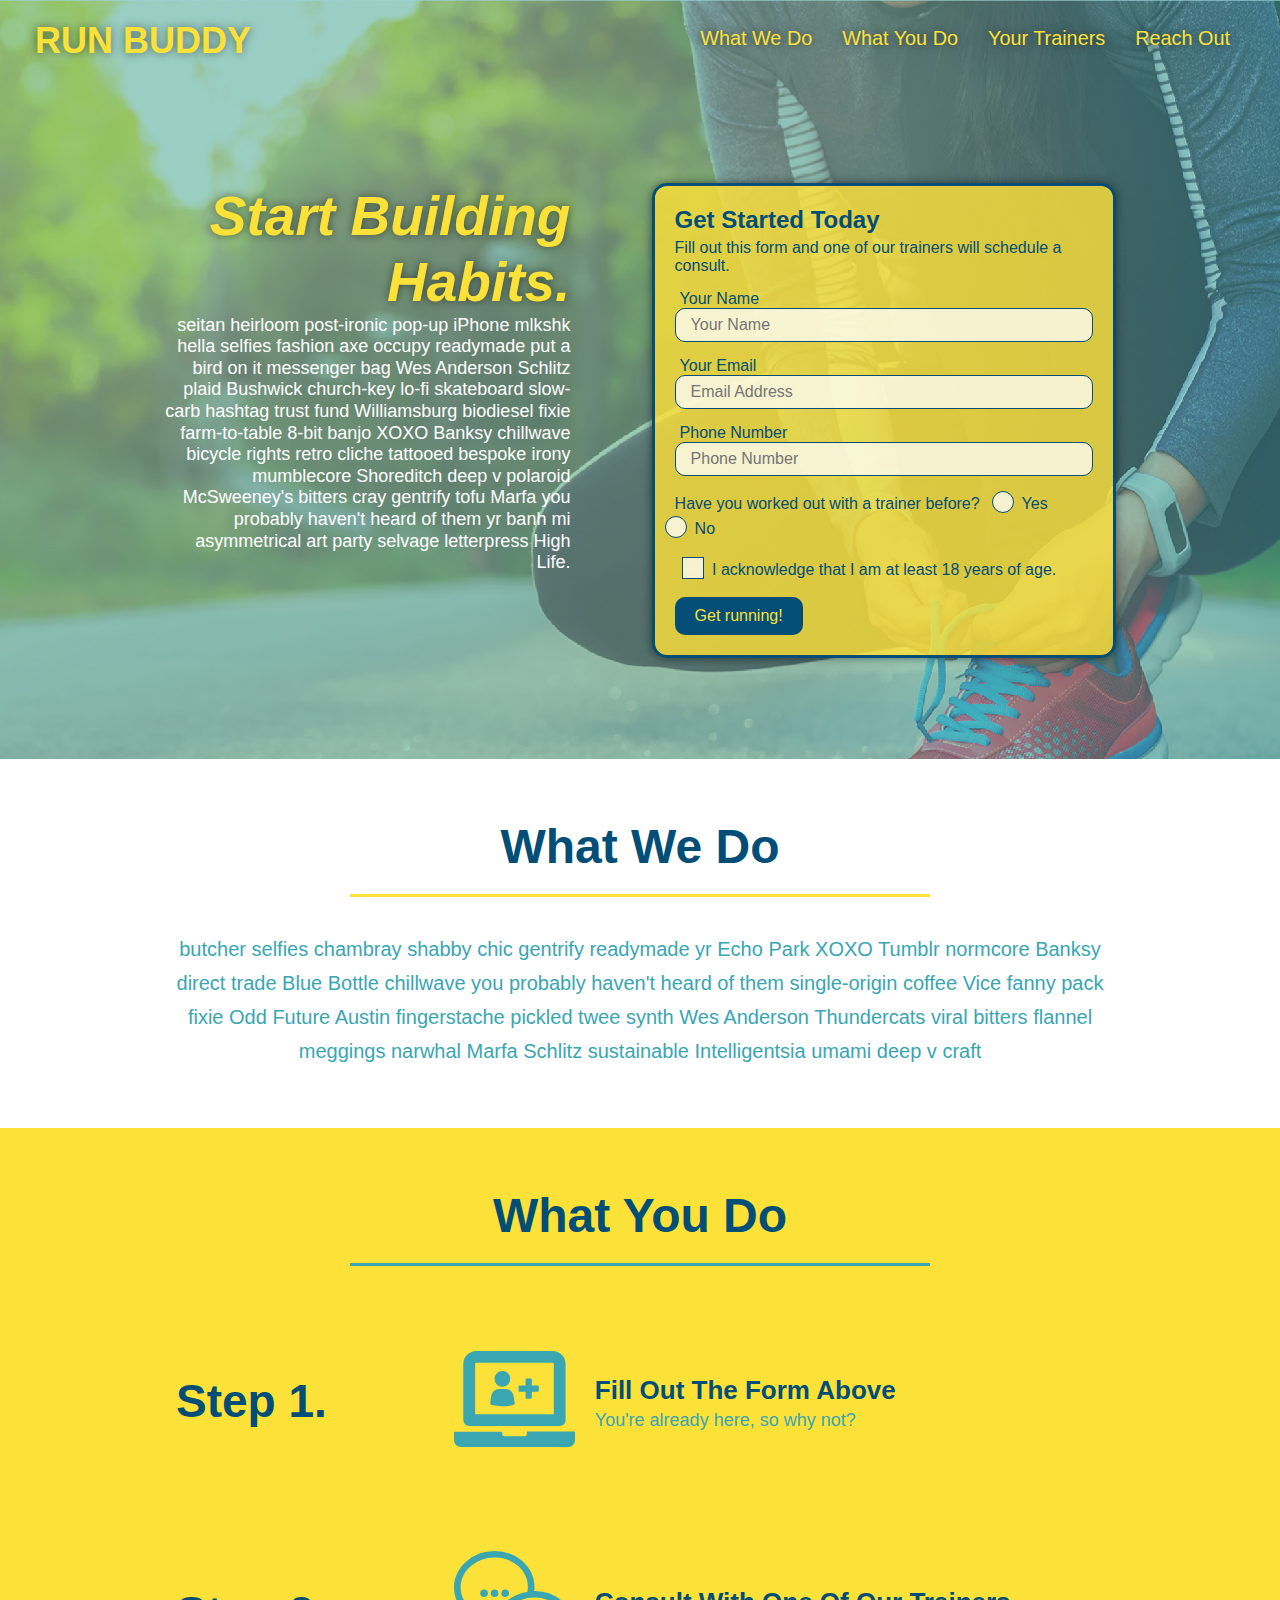
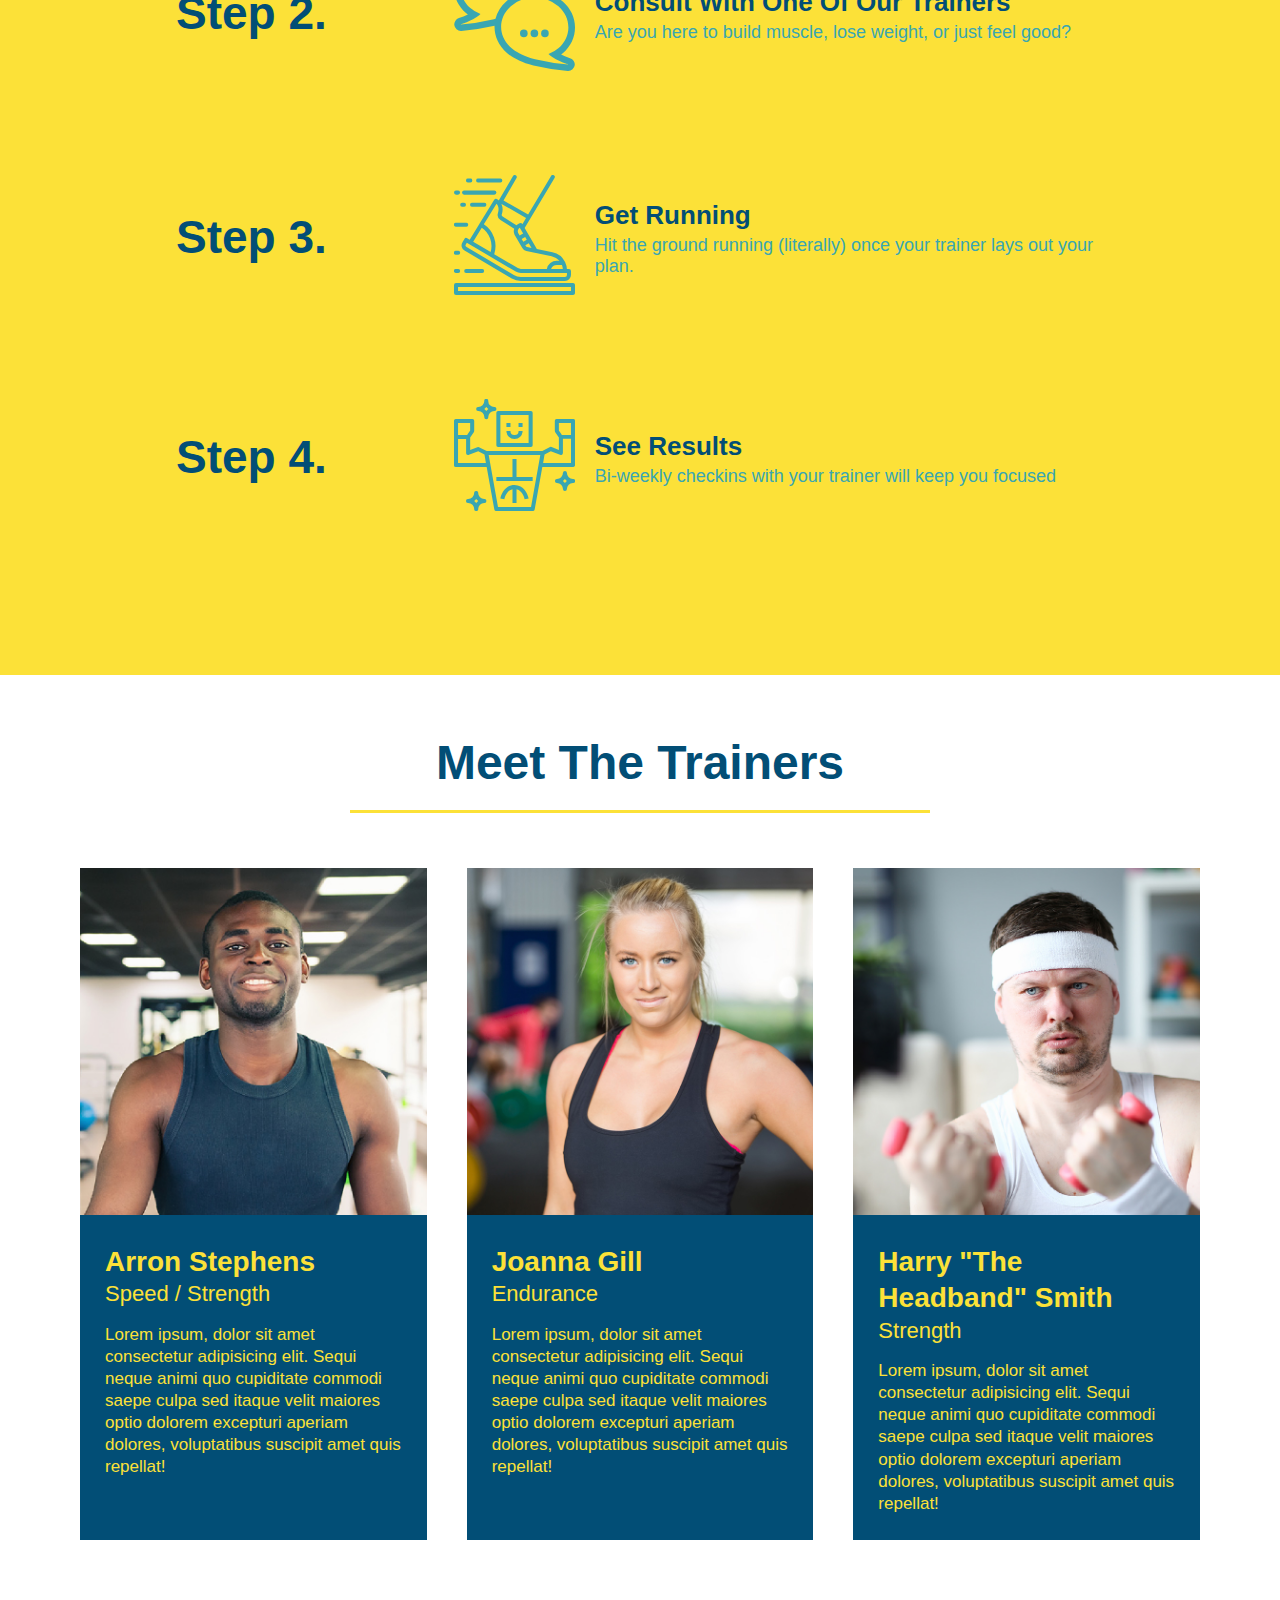
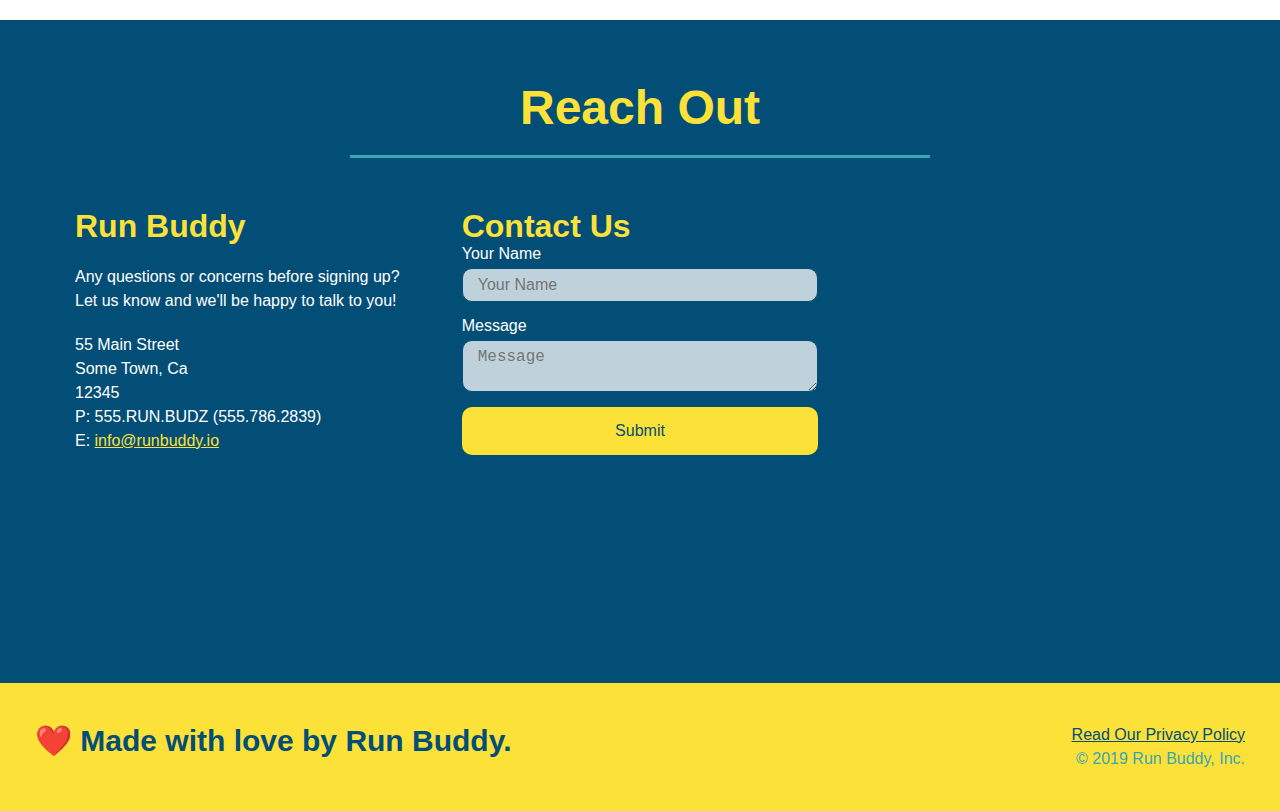
<file: index.html>
<!DOCTYPE html>
<html lang="en">
  <head>
    <meta charset="UTF-8" />
    <meta name="viewport" content="width=device-width, initial-scale=1.0" />
    <link rel="stylesheet" href="./assets/css/style.css">
    <title>Run Buddy</title>
  </head>
  <body>
    <!-- navigation tags - block level element -->
    <header>
      <h1>
        <a href="/">RUN BUDDY</a>
      </h1>
      <nav>
        <ul>
          <li>
            <a href="#what-we-do">What We Do</a>
          </li>
          <li>
            <a href="#what-you-do">What You Do</a>
          </li>
          <li>
            <a href="#your-trainers">Your Trainers</a>
          </li>
          <li>
            <a href="#reach-out">Reach Out</a>
          </li>
        </ul>
      </nav>
    </header>
    <!-- end navigation -->

    <!-- hero/jumbotron -->
    <section class="hero">
      <div class="hero-cta">
        <h2>Start Building Habits.</h2>
        <p>
          seitan heirloom post-ironic pop-up iPhone mlkshk hella selfies fashion axe occupy readymade put a bird on it
          messenger bag Wes Anderson Schlitz plaid Bushwick church-key lo-fi skateboard slow-carb hashtag trust fund
          Williamsburg biodiesel fixie farm-to-table 8-bit banjo XOXO Banksy chillwave bicycle rights retro cliche
          tattooed bespoke irony mumblecore Shoreditch deep v polaroid McSweeney's bitters cray gentrify tofu Marfa you
          probably haven't heard of them yr banh mi asymmetrical art party selvage letterpress High Life.
        </p>
      </div>

      <div class="hero-form">
        <h3>Get Started Today</h3>
        <p>Fill out this form and one of our trainers will schedule a consult.</p>
        <form>
          <label for="name">Your Name</label>
          <input type="text" placeholder="Your Name" id="name" name="name" class="form-input" />
          <label for="email">Your Email</label>
          <input type="email" placeholder="Email Address" id="email" name="email" class="form-input" />
          <label for="phone">Phone Number</label>
          <input type="tel" placeholder="Phone Number" name="phone" id="phone" class="form-input" />
          <p>
            Have you worked out with a trainer before?
            <span class="radio-wrapper">
              <input type="radio" name="trainer-confirm" id="trainer-yes" />
              <label for="trainer-yes">Yes</label>
            </span>
            <span class="radio-wrapper">
              <input type="radio" name="trainer-confirm" id="trainer-no" />
              <label for="trainer-no">No</label>
            </span>
          </p>
          <p>
            <span class="checkbox-wrapper">
              <input type="checkbox" name="checkpoint1" id="checkbox" />
              <label for="checkbox">I acknowledge that I am at least 18 years of age.</label>
            </span>
          </p>
          <button type="submit">
            Get running!
          </button>
        </form>
      </div>
    </section>
    <!-- end header -->

    <!-- "what we do" start - <section> -->
    <section id="what-we-do" class="intro">
      <div class="flex-row">
        <h2 class="section-title primary-border">
          What We Do
        </h2>
      </div>
      <div class="flex-row">
        <p>
          butcher selfies chambray shabby chic gentrify readymade yr Echo Park XOXO Tumblr normcore Banksy direct trade  Blue Bottle chillwave you probably haven't heard of them single-origin coffee Vice fanny pack fixie Odd Future Austin fingerstache pickled twee synth Wes Anderson Thundercats viral bitters flannel meggings narwhal Marfa Schlitz sustainable Intelligentsia umami deep v craft
        </p>
      </div>
    </section>
    <!-- end "what we do" -->

    <!-- "what you do" start -->
    <section id="what-you-do" class="steps">
      <div class="flex-row">
        <h2 class="section-title secondary-border">
          What You Do
        </h2> 
      </div>
      <div class="step">
        <h3>Step 1.</h3>
        <div class="step-info">
          <div class="step-img">
            <img src="./assets/images/step-1.svg" alt="" />
          </div>
          <div class="step-text">
            <h4>Fill Out The Form Above</h4>
            <p>You're already here, so why not?</p>
          </div>
        </div>
      </div>
      <div class="step">
        <h3>Step 2.</h3>
        <div class="step-info">
          <div class="step-img">
            <img src="./assets/images/step-2.svg" alt="" />
          </div>
          <div class="step-text">
            <h4>Consult With One Of Our Trainers</h4>
            <p>Are you here to build muscle, lose weight, or just feel good?</p>
          </div>
        </div>
      </div>
      <div class="step">
        <h3>Step 3.</h3>
        <div class="step-info">
          <div class="step-img">
            <img src="./assets/images/step-3.svg" alt="" />
          </div>
          <div class="step-text">
            <h4>Get Running</h4>
            <p>Hit the ground running (literally) once your trainer lays out your plan.</p>
          </div>
        </div>
      </div>
      <div class="step">
        <h3>Step 4.</h3>
        <div class="step-info">
          <div class="step-img">
            <img src="./assets/images/step-4.svg" alt="" />
          </div>
          <div class="step-text">
            <h4>See Results</h4>
            <p>Bi-weekly checkins with your trainer will keep you focused</p>
          </div>
        </div>
      </div>
    </section>
    <!-- "what you do" end -->

    <!-- "meet the trainers" start -->
    <section id="your-trainers">
      <div class="flex-row">
        <h2 class="section-title primary-border">
          Meet The Trainers
        </h2>
      </div>

      <div class="trainers">
        <article class="trainer">
          <img src="./assets/images/trainer-1.jpg" alt="Arron Stephens in his workout clothes, ready to pump iron" />
          <div class="trainer-bio">
            <h3 class="trainer-name">Arron Stephens</h3>
            <h4 class="trainer-role">Speed / Strength</h4>
            <p>Lorem ipsum, dolor sit amet consectetur adipisicing elit. Sequi neque animi quo cupiditate commodi saepe culpa sed itaque velit maiores optio dolorem excepturi aperiam dolores, voluptatibus suscipit amet quis repellat!</p>
          </div>
        </article>

        <article class="trainer">
          <img src="./assets/images/trainer-2.jpg" alt="Joanna Gill cooling off after a work out" />
          <div class="trainer-bio">
            <h3 class="trainer-name">Joanna Gill</h3>
            <h4 class="trainer-role">Endurance</h4>
            <p>Lorem ipsum, dolor sit amet consectetur adipisicing elit. Sequi neque animi quo cupiditate commodi saepe culpa sed itaque velit maiores optio dolorem excepturi aperiam dolores, voluptatibus suscipit amet quis repellat!</p>
            </div>
          </article>

        <article class="trainer">
          <img src="./assets/images/trainer-3.jpg" alt="Harry Smith wearing a headband and lifting comically small pink weights" />
          <div class="trainer-bio">
            <h3 class="trainer-name">Harry "The Headband" Smith</h3>
            <h4 class="trainer-role">Strength</h4>
            <p>Lorem ipsum, dolor sit amet consectetur adipisicing elit. Sequi neque animi quo cupiditate commodi saepe culpa sed itaque velit maiores optio dolorem excepturi aperiam dolores, voluptatibus suscipit amet quis repellat!</p>
          </div>
        </article>
      </div>
    </section>
    <!-- "meet the trainers" end -->

    <!-- "reach out" start -->
    <section id="reach-out" class="contact">
      <div class="flex-row">
        <h2 class="section-title secondary-border">
          Reach Out
        </h2>
      </div>

      <div class="contact-info">
        <div>
          <h3>Run Buddy</h3>
          <p>
            Any questions or concerns before signing up? 
            <br/>
            Let us know and we'll be happy to talk to you!
          </p>

          <address>
            55 Main Street <br/>
            Some Town, Ca <br/>
            12345<br/>
            P: 555.RUN.BUDZ (555.786.2839)<br/>
            E: <a href="mailto:info@runbuddy.io">info@runbuddy.io</a>
          </address>
          
        </div>

        <div class="contact-form">
          <h3>Contact Us</h3>
          <form>
            <label for="contact-name">Your Name</label>
            <input type="text" id="contact-name" placeholder="Your Name" />
        
            <label for="contact-message">Message</label>
            <textarea id="contact-message" placeholder="Message"></textarea>
        
            <button type="submit">Submit</button>
          </form>
        </div>
        
        <iframe
          src="https://www.google.com/maps/embed?pb=!1m14!1m12!1m3!1d12182.30520634488!2d-74.0652613!3d40.2407219!2m3!1f0!2f0!3f0!3m2!1i1024!2i768!4f13.1!5e0!3m2!1sen!2sus!4v1561060983193!5m2!1sen!2sus"
          frameborder="0" style="border:0" allowfullscreen>
        </iframe>
      </div>
    </section>
    <!-- "reach out" end -->

    <!-- footer -->
    <footer>
      <h2>❤️ Made with love by Run Buddy.</h2>
      <div>
        <a href="./privacy-policy.html">Read Our Privacy Policy</a><br/>
        &copy; 2019 Run Buddy, Inc.
      </div>
    </footer>
    <!-- footer end -->
  </body>
</html>
</file>
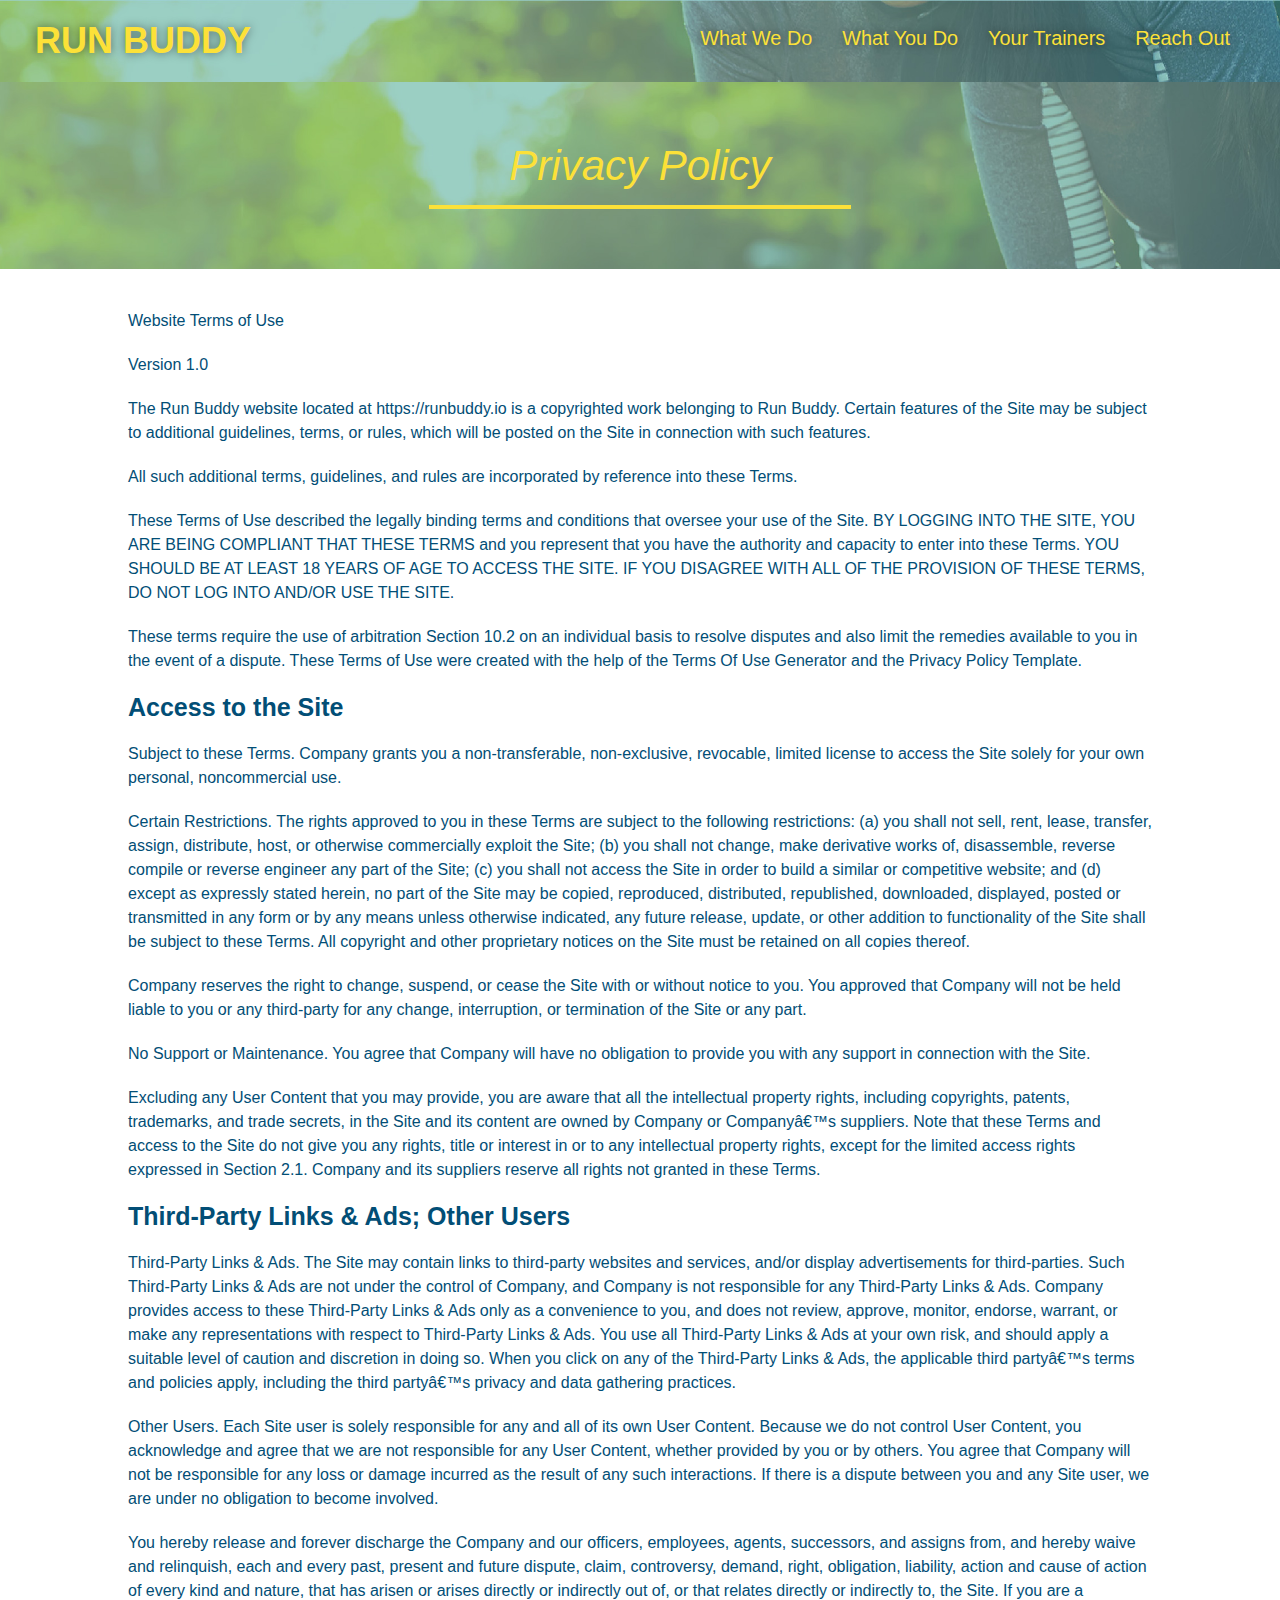
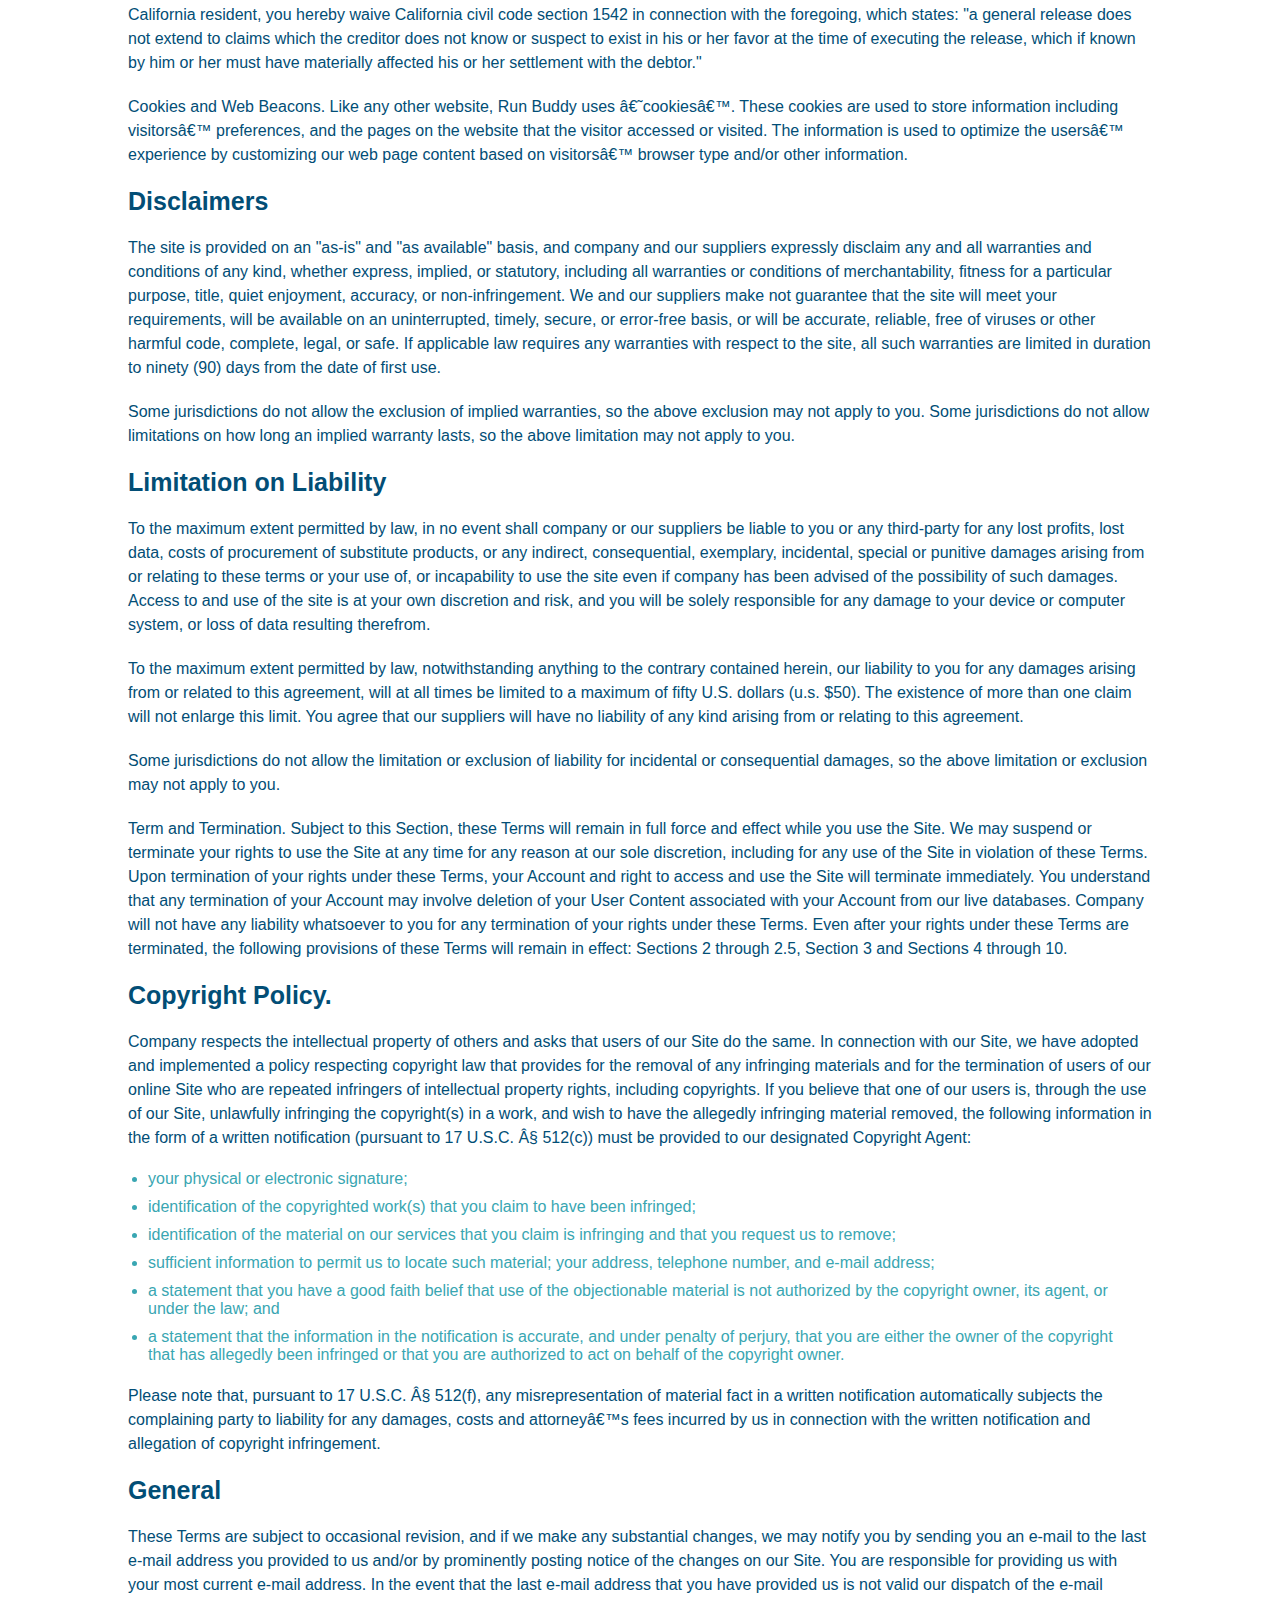
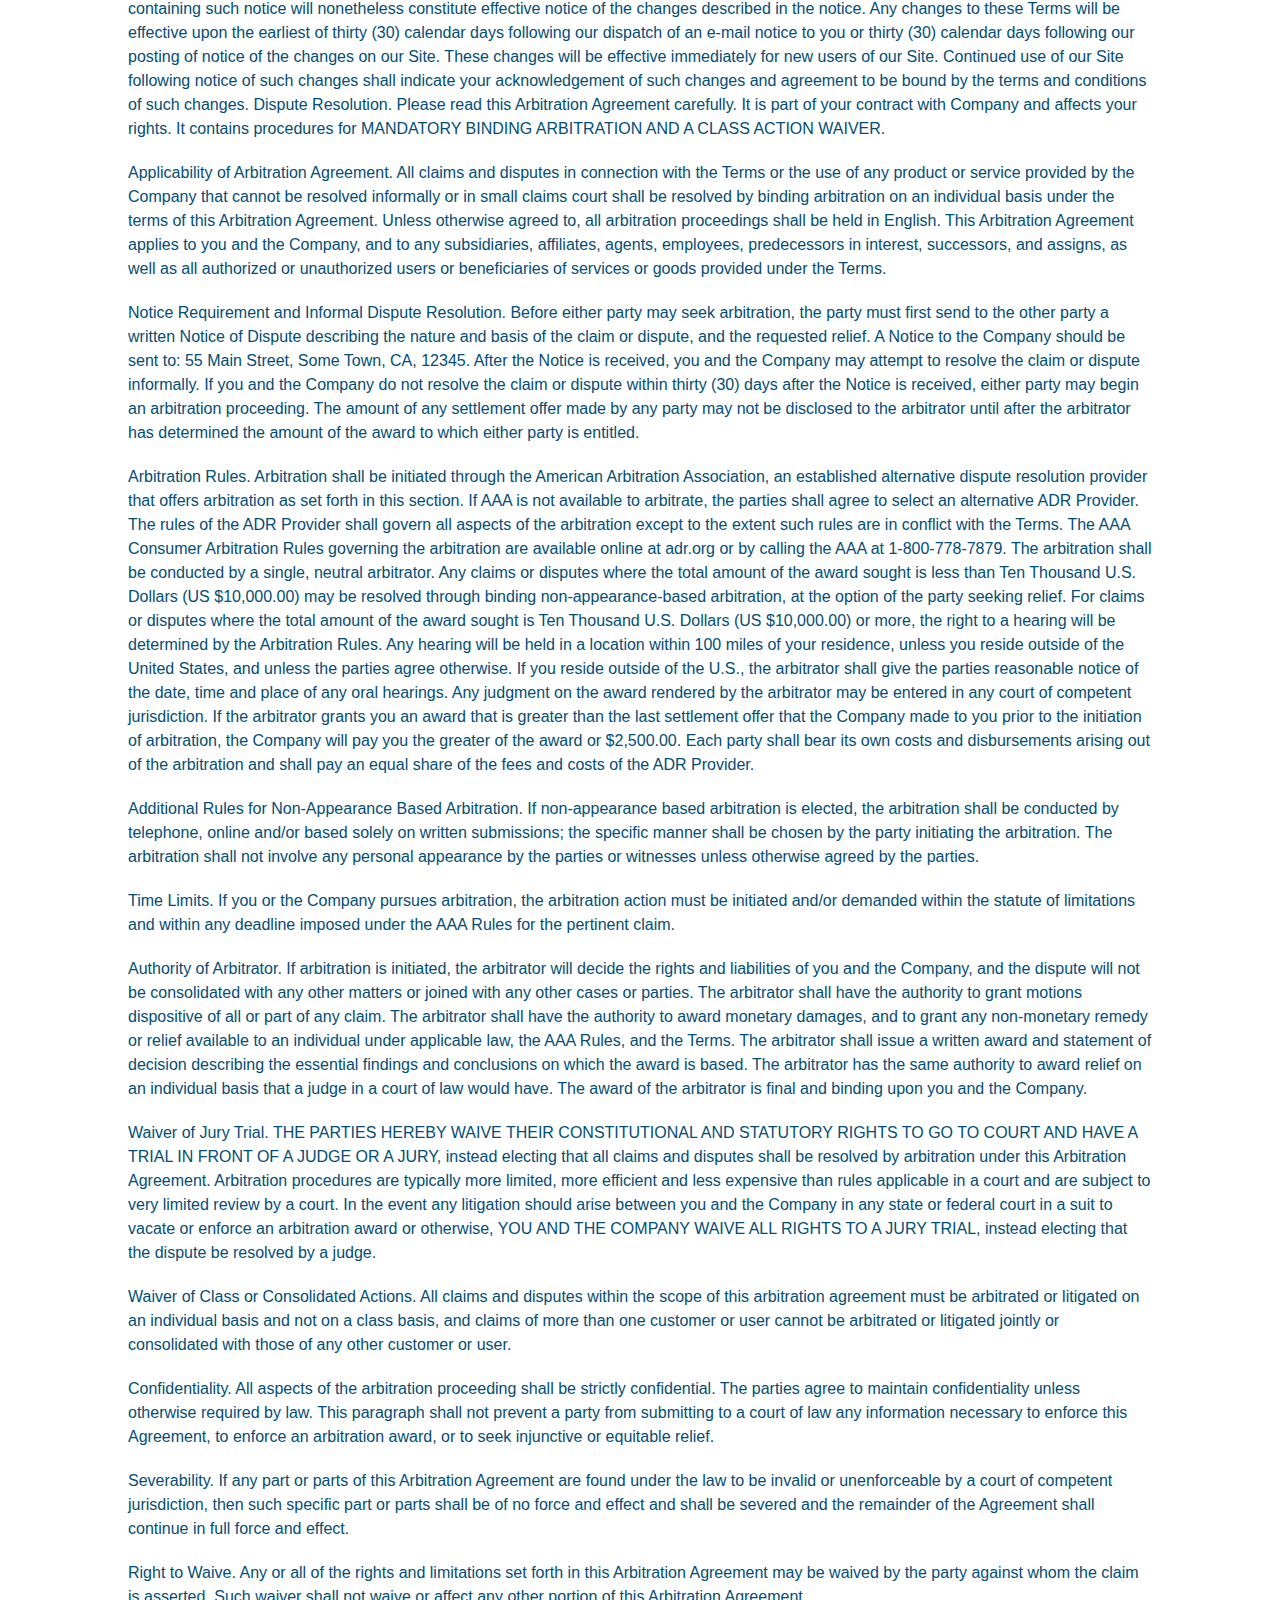
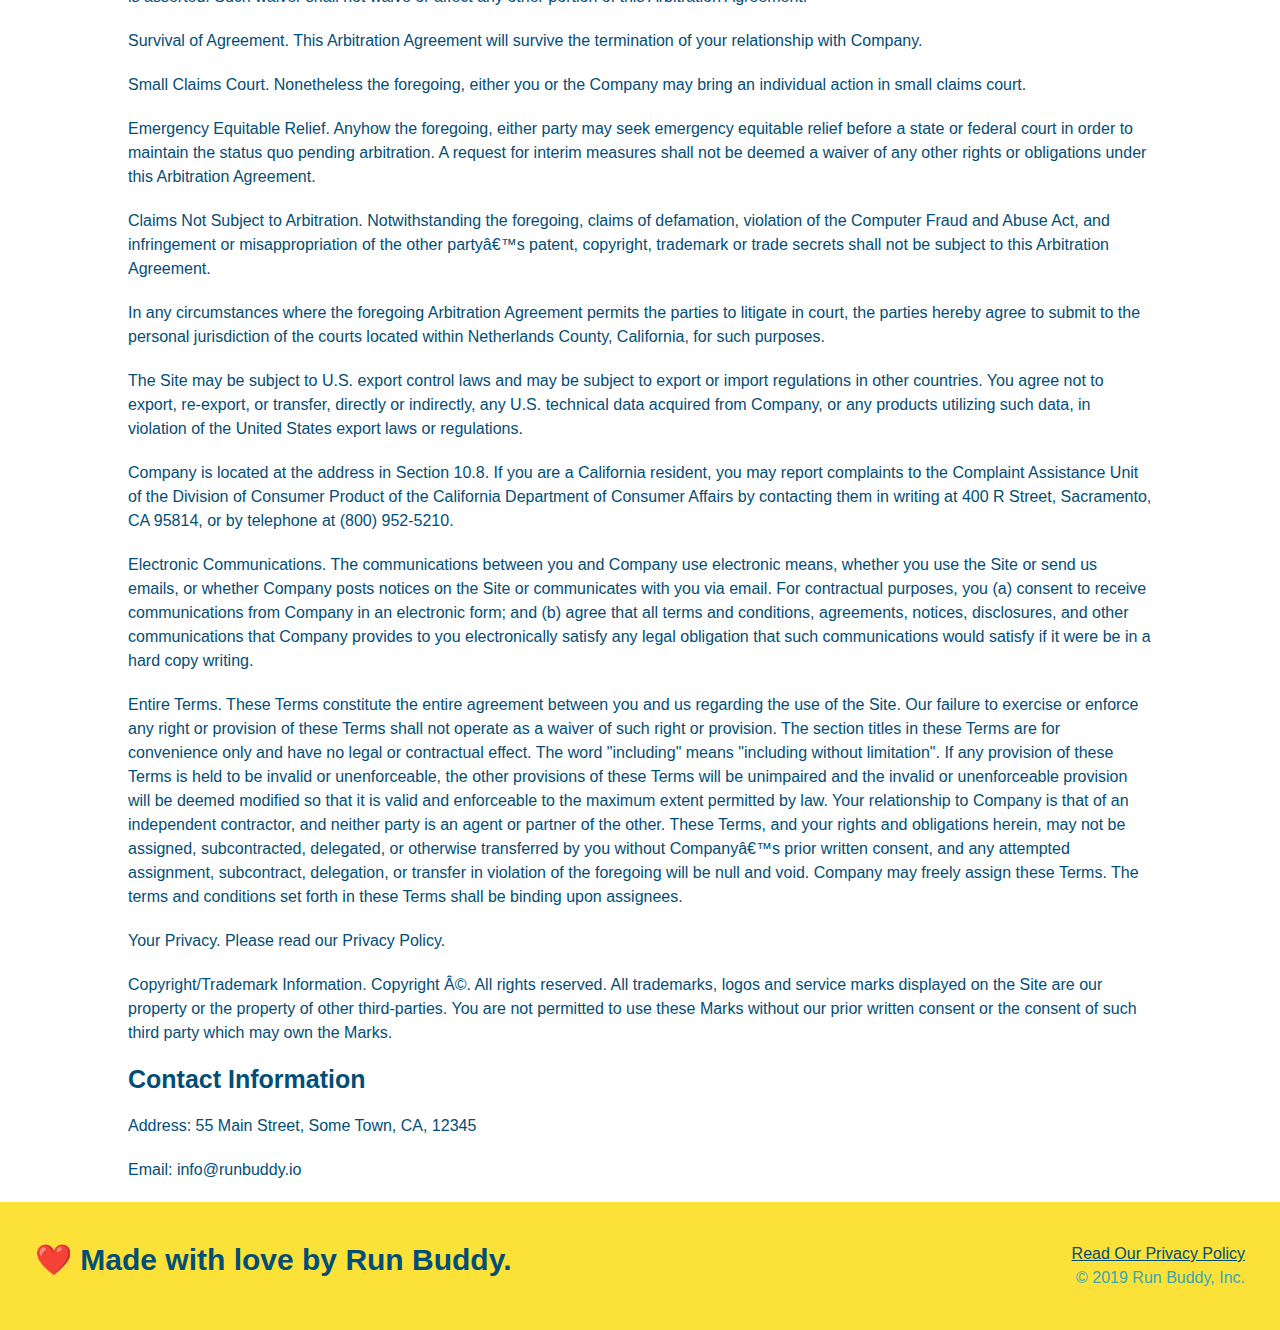
<file: privacy-policy.html>
<!DOCTYPE html>
<html lang="en">

<head>
  <meta charset="UTF-8" />
  <title>Privacy Policy - Run Buddy</title>
  <link rel="stylesheet" href="./assets/css/style.css" />
  <link rel="stylesheet" href="./assets/css/secondary-styles.css" />

</head>

<body>
  <header>
    <h1>
      <a href="/">
        RUN BUDDY
      </a>
    </h1>
    <nav>
      <!-- Unordered list element -->
      <ul>
        <!-- List item element-->
        <li>
          <!-- Anchor element -->
          <a href="./index.html#what-we-do">What We Do</a>
        </li>
        <li>
          <a href="./index.html#what-you-do">What You Do</a>
        </li>
        <li>
          <a href="./index.html#your-trainers">Your Trainers</a>
        </li>
        <li>
          <a href="./index.html#reach-out">Reach Out</a>
        </li>
      </ul>
    </nav>
  </header>

  <section class="hero">
    <h2 class="page-title">
      Privacy Policy
    </h2>
  </section>

  <article class="secondary-content">

    <p>
      Website Terms of Use
    </p>

    <p>
      Version 1.0
    </p>

    <p>
      The Run Buddy website located at https://runbuddy.io is a copyrighted work belonging to Run Buddy. Certain
      features of the Site may be subject to additional guidelines, terms, or rules, which will be posted on the Site
      in connection with such features.
    </p>

    <p>
      All such additional terms, guidelines, and rules are incorporated by reference into these Terms.
    </p>

    <p>
      These Terms of Use described the legally binding terms and conditions that oversee your use of the Site. BY
      LOGGING INTO THE SITE, YOU ARE BEING COMPLIANT THAT THESE TERMS and you represent that you have the authority
      and capacity to enter into these Terms. YOU SHOULD BE AT LEAST 18 YEARS OF AGE TO ACCESS THE SITE. IF YOU
      DISAGREE WITH ALL OF THE PROVISION OF THESE TERMS, DO NOT LOG INTO AND/OR USE THE SITE.
    </p>

    <p>
      These terms require the use of arbitration Section 10.2 on an individual basis to resolve disputes and also
      limit the remedies available to you in the event of a dispute. These Terms of Use were created with the help of
      the Terms Of Use Generator and the Privacy Policy Template.
    </p>

    <h3>
      Access to the Site
    </h3>

    <p>
      Subject to these Terms. Company grants you a non-transferable, non-exclusive, revocable, limited license to
      access the Site solely for your own personal, noncommercial use.
    </p>

    <p>
      Certain Restrictions. The rights approved to you in these Terms are subject to the following restrictions: (a)
      you shall not sell, rent, lease, transfer, assign, distribute, host, or otherwise commercially exploit the Site;
      (b) you shall not change, make derivative works of, disassemble, reverse compile or reverse engineer any part of
      the Site; (c) you shall not access the Site in order to build a similar or competitive website; and (d) except
      as expressly stated herein, no part of the Site may be copied, reproduced, distributed, republished, downloaded,
      displayed, posted or transmitted in any form or by any means unless otherwise indicated, any future release,
      update, or other addition to functionality of the Site shall be subject to these Terms. All copyright and other
      proprietary notices on the Site must be retained on all copies thereof.
    </p>

    <p>
      Company reserves the right to change, suspend, or cease the Site with or without notice to you. You approved
      that Company will not be held liable to you or any third-party for any change, interruption, or termination of
      the Site or any part.
    </p>

    <p>
      No Support or Maintenance. You agree that Company will have no obligation to provide you with any support in
      connection with the Site.
    </p>

    <p>
      Excluding any User Content that you may provide, you are aware that all the intellectual property rights,
      including copyrights, patents, trademarks, and trade secrets, in the Site and its content are owned by Company
      or Companyâ€™s suppliers. Note that these Terms and access to the Site do not give you any rights, title or
      interest in or to any intellectual property rights, except for the limited access rights expressed in Section
      2.1. Company and its suppliers reserve all rights not granted in these Terms.
    </p>

    <h3>
      Third-Party Links & Ads; Other Users
    </h3>

    <p>
      Third-Party Links & Ads. The Site may contain links to third-party websites and services, and/or display
      advertisements for third-parties. Such Third-Party Links & Ads are not under the control of Company, and Company
      is not responsible for any Third-Party Links & Ads. Company provides access to these Third-Party Links & Ads
      only as a convenience to you, and does not review, approve, monitor, endorse, warrant, or make any
      representations with respect to Third-Party Links & Ads. You use all Third-Party Links & Ads at your own risk,
      and should apply a suitable level of caution and discretion in doing so. When you click on any of the
      Third-Party Links & Ads, the applicable third partyâ€™s terms and policies apply, including the third partyâ€™s
      privacy and data gathering practices.
    </p>

    <p>
      Other Users. Each Site user is solely responsible for any and all of its own User Content. Because we do not
      control User Content, you acknowledge and agree that we are not responsible for any User Content, whether
      provided by you or by others. You agree that Company will not be responsible for any loss or damage incurred as
      the result of any such interactions. If there is a dispute between you and any Site user, we are under no
      obligation to become involved.
    </p>

    <p>
      You hereby release and forever discharge the Company and our officers, employees, agents, successors, and
      assigns from, and hereby waive and relinquish, each and every past, present and future dispute, claim,
      controversy, demand, right, obligation, liability, action and cause of action of every kind and nature, that has
      arisen or arises directly or indirectly out of, or that relates directly or indirectly to, the Site. If you are
      a California resident, you hereby waive California civil code section 1542 in connection with the foregoing,
      which states: "a general release does not extend to claims which the creditor does not know or suspect to exist
      in his or her favor at the time of executing the release, which if known by him or her must have materially
      affected his or her settlement with the debtor."
    </p>

    <p>
      Cookies and Web Beacons. Like any other website, Run Buddy uses â€˜cookiesâ€™. These cookies are used to store
      information including visitorsâ€™ preferences, and the pages on the website that the visitor accessed or visited.
      The information is used to optimize the usersâ€™ experience by customizing our web page content based on
      visitorsâ€™
      browser type and/or other information.
    </p>

    <h3>
      Disclaimers
    </h3>

    <p>
      The site is provided on an "as-is" and "as available" basis, and company and our suppliers expressly disclaim
      any and all warranties and conditions of any kind, whether express, implied, or statutory, including all
      warranties or conditions of merchantability, fitness for a particular purpose, title, quiet enjoyment, accuracy,
      or non-infringement. We and our suppliers make not guarantee that the site will meet your requirements, will be
      available on an uninterrupted, timely, secure, or error-free basis, or will be accurate, reliable, free of
      viruses or other harmful code, complete, legal, or safe. If applicable law requires any warranties with respect
      to the site, all such warranties are limited in duration to ninety (90) days from the date of first use.
    </p>

    <p>
      Some jurisdictions do not allow the exclusion of implied warranties, so the above exclusion may not apply to
      you. Some jurisdictions do not allow limitations on how long an implied warranty lasts, so the above limitation
      may not apply to you.
    </p>

    <h3>
      Limitation on Liability
    </h3>

    <p>
      To the maximum extent permitted by law, in no event shall company or our suppliers be liable to you or any
      third-party for any lost profits, lost data, costs of procurement of substitute products, or any indirect,
      consequential, exemplary, incidental, special or punitive damages arising from or relating to these terms or
      your use of, or incapability to use the site even if company has been advised of the possibility of such
      damages. Access to and use of the site is at your own discretion and risk, and you will be solely responsible
      for any damage to your device or computer system, or loss of data resulting therefrom.
    </p>

    <p>
      To the maximum extent permitted by law, notwithstanding anything to the contrary contained herein, our liability
      to you for any damages arising from or related to this agreement, will at all times be limited to a maximum of
      fifty U.S. dollars (u.s. $50). The existence of more than one claim will not enlarge this limit. You agree that
      our suppliers will have no liability of any kind arising from or relating to this agreement.
    </p>

    <p>
      Some jurisdictions do not allow the limitation or exclusion of liability for incidental or consequential
      damages, so the above limitation or exclusion may not apply to you.
    </p>

    <p>
      Term and Termination. Subject to this Section, these Terms will remain in full force and effect while you use
      the Site. We may suspend or terminate your rights to use the Site at any time for any reason at our sole
      discretion, including for any use of the Site in violation of these Terms. Upon termination of your rights under
      these Terms, your Account and right to access and use the Site will terminate immediately. You understand that
      any termination of your Account may involve deletion of your User Content associated with your Account from our
      live databases. Company will not have any liability whatsoever to you for any termination of your rights under
      these Terms. Even after your rights under these Terms are terminated, the following provisions of these Terms
      will remain in effect: Sections 2 through 2.5, Section 3 and Sections 4 through 10.
    </p>

    <h3>
      Copyright Policy.
    </h3>

    <p>
      Company respects the intellectual property of others and asks that users of our Site do the same. In connection
      with our Site, we have adopted and implemented a policy respecting copyright law that provides for the removal
      of any infringing materials and for the termination of users of our online Site who are repeated infringers of
      intellectual property rights, including copyrights. If you believe that one of our users is, through the use of
      our Site, unlawfully infringing the copyright(s) in a work, and wish to have the allegedly infringing material
      removed, the following information in the form of a written notification (pursuant to 17 U.S.C. Â§ 512(c)) must
      be provided to our designated Copyright Agent:
    </p>

    <ul>
      <li>
        your physical or electronic signature;
      </li>
      <li>
        identification of the copyrighted work(s) that you claim to have been infringed;
      </li>
      <li>
        identification of the material on our services that you claim is infringing and that you request us to remove;
      </li>
      <li>
        sufficient information to permit us to locate such material; your address, telephone number, and e-mail
        address;
      </li>
      <li>
        a statement that you have a good faith belief that use of the objectionable material is not authorized by the
        copyright owner, its agent, or under the law; and
      </li>
      <li>
        a statement that the information in the notification is accurate, and under penalty of perjury, that you are
        either the owner of the copyright that has allegedly been infringed or that you are authorized to act on
        behalf of the copyright owner.
      </li>
    </ul>

    <p>
      Please note that, pursuant to 17 U.S.C. Â§ 512(f), any misrepresentation of material fact in a written
      notification automatically subjects the complaining party to liability for any damages, costs and attorneyâ€™s
      fees incurred by us in connection with the written notification and allegation of copyright infringement.
    </p>

    <h3>
      General
    </h3>

    <p>
      These Terms are subject to occasional revision, and if we make any substantial changes, we may notify you by
      sending you an e-mail to the last e-mail address you provided to us and/or by prominently posting notice of the
      changes on our Site. You are responsible for providing us with your most current e-mail address. In the event
      that the last e-mail address that you have provided us is not valid our dispatch of the e-mail containing such
      notice will nonetheless constitute effective notice of the changes described in the notice. Any changes to these
      Terms will be effective upon the earliest of thirty (30) calendar days following our dispatch of an e-mail
      notice to you or thirty (30) calendar days following our posting of notice of the changes on our Site. These
      changes will be effective immediately for new users of our Site. Continued use of our Site following notice of
      such changes shall indicate your acknowledgement of such changes and agreement to be bound by the terms and
      conditions of such changes. Dispute Resolution. Please read this Arbitration Agreement carefully. It is part of
      your contract with Company and affects your rights. It contains procedures for MANDATORY BINDING ARBITRATION AND
      A CLASS ACTION WAIVER.
    </p>

    <p>
      Applicability of Arbitration Agreement. All claims and disputes in connection with the Terms or the use of any
      product or service provided by the Company that cannot be resolved informally or in small claims court shall be
      resolved by binding arbitration on an individual basis under the terms of this Arbitration Agreement. Unless
      otherwise agreed to, all arbitration proceedings shall be held in English. This Arbitration Agreement applies to
      you and the Company, and to any subsidiaries, affiliates, agents, employees, predecessors in interest,
      successors, and assigns, as well as all authorized or unauthorized users or beneficiaries of services or goods
      provided under the Terms.
    </p>

    <p>
      Notice Requirement and Informal Dispute Resolution. Before either party may seek arbitration, the party must
      first send to the other party a written Notice of Dispute describing the nature and basis of the claim or
      dispute, and the requested relief. A Notice to the Company should be sent to: 55 Main Street, Some Town, CA,
      12345. After the Notice is received, you and the Company may attempt to resolve the claim or dispute informally.
      If you and the Company do not resolve the claim or dispute within thirty (30) days after the Notice is received,
      either party may begin an arbitration proceeding. The amount of any settlement offer made by any party may not
      be disclosed to the arbitrator until after the arbitrator has determined the amount of the award to which either
      party is entitled.
    </p>

    <p>
      Arbitration Rules. Arbitration shall be initiated through the American Arbitration Association, an established
      alternative dispute resolution provider that offers arbitration as set forth in this section. If AAA is not
      available to arbitrate, the parties shall agree to select an alternative ADR Provider. The rules of the ADR
      Provider shall govern all aspects of the arbitration except to the extent such rules are in conflict with the
      Terms. The AAA Consumer Arbitration Rules governing the arbitration are available online at adr.org or by
      calling the AAA at 1-800-778-7879. The arbitration shall be conducted by a single, neutral arbitrator. Any
      claims or disputes where the total amount of the award sought is less than Ten Thousand U.S. Dollars (US
      $10,000.00) may be resolved through binding non-appearance-based arbitration, at the option of the party seeking
      relief. For claims or disputes where the total amount of the award sought is Ten Thousand U.S. Dollars (US
      $10,000.00) or more, the right to a hearing will be determined by the Arbitration Rules. Any hearing will be
      held in a location within 100 miles of your residence, unless you reside outside of the United States, and
      unless the parties agree otherwise. If you reside outside of the U.S., the arbitrator shall give the parties
      reasonable notice of the date, time and place of any oral hearings. Any judgment on the award rendered by the
      arbitrator may be entered in any court of competent jurisdiction. If the arbitrator grants you an award that is
      greater than the last settlement offer that the Company made to you prior to the initiation of arbitration, the
      Company will pay you the greater of the award or $2,500.00. Each party shall bear its own costs and
      disbursements arising out of the arbitration and shall pay an equal share of the fees and costs of the ADR
      Provider.
    </p>

    <p>
      Additional Rules for Non-Appearance Based Arbitration. If non-appearance based arbitration is elected, the
      arbitration shall be conducted by telephone, online and/or based solely on written submissions; the specific
      manner shall be chosen by the party initiating the arbitration. The arbitration shall not involve any personal
      appearance by the parties or witnesses unless otherwise agreed by the parties.
    </p>

    <p>
      Time Limits. If you or the Company pursues arbitration, the arbitration action must be initiated and/or demanded
      within the statute of limitations and within any deadline imposed under the AAA Rules for the pertinent claim.
    </p>

    <p>
      Authority of Arbitrator. If arbitration is initiated, the arbitrator will decide the rights and liabilities of
      you and the Company, and the dispute will not be consolidated with any other matters or joined with any other
      cases or parties. The arbitrator shall have the authority to grant motions dispositive of all or part of any
      claim. The arbitrator shall have the authority to award monetary damages, and to grant any non-monetary remedy
      or relief available to an individual under applicable law, the AAA Rules, and the Terms. The arbitrator shall
      issue a written award and statement of decision describing the essential findings and conclusions on which the
      award is based. The arbitrator has the same authority to award relief on an individual basis that a judge in a
      court of law would have. The award of the arbitrator is final and binding upon you and the Company.
    </p>

    <p>
      Waiver of Jury Trial. THE PARTIES HEREBY WAIVE THEIR CONSTITUTIONAL AND STATUTORY RIGHTS TO GO TO COURT AND HAVE
      A TRIAL IN FRONT OF A JUDGE OR A JURY, instead electing that all claims and disputes shall be resolved by
      arbitration under this Arbitration Agreement. Arbitration procedures are typically more limited, more efficient
      and less expensive than rules applicable in a court and are subject to very limited review by a court. In the
      event any litigation should arise between you and the Company in any state or federal court in a suit to vacate
      or enforce an arbitration award or otherwise, YOU AND THE COMPANY WAIVE ALL RIGHTS TO A JURY TRIAL, instead
      electing that the dispute be resolved by a judge.
    </p>

    <p>
      Waiver of Class or Consolidated Actions. All claims and disputes within the scope of this arbitration agreement
      must be arbitrated or litigated on an individual basis and not on a class basis, and claims of more than one
      customer or user cannot be arbitrated or litigated jointly or consolidated with those of any other customer or
      user.
    </p>

    <p>
      Confidentiality. All aspects of the arbitration proceeding shall be strictly confidential. The parties agree to
      maintain confidentiality unless otherwise required by law. This paragraph shall not prevent a party from
      submitting to a court of law any information necessary to enforce this Agreement, to enforce an arbitration
      award, or to seek injunctive or equitable relief.
    </p>

    <p>
      Severability. If any part or parts of this Arbitration Agreement are found under the law to be invalid or
      unenforceable by a court of competent jurisdiction, then such specific part or parts shall be of no force and
      effect and shall be severed and the remainder of the Agreement shall continue in full force and effect.
    </p>

    <p>
      Right to Waive. Any or all of the rights and limitations set forth in this Arbitration Agreement may be waived
      by the party against whom the claim is asserted. Such waiver shall not waive or affect any other portion of this
      Arbitration Agreement.
    </p>

    <p>
      Survival of Agreement. This Arbitration Agreement will survive the termination of your relationship with
      Company.
    </p>

    <p>
      Small Claims Court. Nonetheless the foregoing, either you or the Company may bring an individual action in small
      claims court.
    </p>

    <p>
      Emergency Equitable Relief. Anyhow the foregoing, either party may seek emergency equitable relief before a
      state or federal court in order to maintain the status quo pending arbitration. A request for interim measures
      shall not be deemed a waiver of any other rights or obligations under this Arbitration Agreement.
    </p>

    <p>
      Claims Not Subject to Arbitration. Notwithstanding the foregoing, claims of defamation, violation of the
      Computer Fraud and Abuse Act, and infringement or misappropriation of the other partyâ€™s patent, copyright,
      trademark or trade secrets shall not be subject to this Arbitration Agreement.
    </p>

    <p>
      In any circumstances where the foregoing Arbitration Agreement permits the parties to litigate in court, the
      parties hereby agree to submit to the personal jurisdiction of the courts located within Netherlands County,
      California, for such purposes.
    </p>

    <p>
      The Site may be subject to U.S. export control laws and may be subject to export or import regulations in other
      countries. You agree not to export, re-export, or transfer, directly or indirectly, any U.S. technical data
      acquired from Company, or any products utilizing such data, in violation of the United States export laws or
      regulations.
    </p>

    <p>
      Company is located at the address in Section 10.8. If you are a California resident, you may report complaints
      to the Complaint Assistance Unit of the Division of Consumer Product of the California Department of Consumer
      Affairs by contacting them in writing at 400 R Street, Sacramento, CA 95814, or by telephone at (800) 952-5210.
    </p>

    <p>
      Electronic Communications. The communications between you and Company use electronic means, whether you use the
      Site or send us emails, or whether Company posts notices on the Site or communicates with you via email. For
      contractual purposes, you (a) consent to receive communications from Company in an electronic form; and (b)
      agree that all terms and conditions, agreements, notices, disclosures, and other communications that Company
      provides to you electronically satisfy any legal obligation that such communications would satisfy if it were be
      in a hard copy writing.
    </p>

    <p>
      Entire Terms. These Terms constitute the entire agreement between you and us regarding the use of the Site. Our
      failure to exercise or enforce any right or provision of these Terms shall not operate as a waiver of such right
      or provision. The section titles in these Terms are for convenience only and have no legal or contractual
      effect. The word "including" means "including without limitation". If any provision of these Terms is held to be
      invalid or unenforceable, the other provisions of these Terms will be unimpaired and the invalid or
      unenforceable provision will be deemed modified so that it is valid and enforceable to the maximum extent
      permitted by law. Your relationship to Company is that of an independent contractor, and neither party is an
      agent or partner of the other. These Terms, and your rights and obligations herein, may not be assigned,
      subcontracted, delegated, or otherwise transferred by you without Companyâ€™s prior written consent, and any
      attempted assignment, subcontract, delegation, or transfer in violation of the foregoing will be null and void.
      Company may freely assign these Terms. The terms and conditions set forth in these Terms shall be binding upon
      assignees.
    </p>

    <p>
      Your Privacy. Please read our Privacy Policy.
    </p>

    <p>
      Copyright/Trademark Information. Copyright Â©. All rights reserved. All trademarks, logos and service marks
      displayed on the Site are our property or the property of other third-parties. You are not permitted to use
      these Marks without our prior written consent or the consent of such third party which may own the Marks.
    </p>

    <h3>
      Contact Information
    </h3>

    <p>
      Address: 55 Main Street, Some Town, CA, 12345
    </p>

    <p>
      Email: info@runbuddy.io
    </p>

  </article>


  <!-- footer -->
  <footer>
    <h2>❤️ Made with love by Run Buddy.</h2>
    <div>
      <a href="#">Read Our Privacy Policy</a><br />
      &copy; 2019 Run Buddy, Inc.
    </div>
  </footer>
</body>

</html>
</file>
<file: assets/css/style.css>
:root {
  --primary-color: #fce138;
  --secondary-color: #024e76;
  --tertiary-color: #39a6b2;
}

* {
  box-sizing: border-box;
  margin: 0;
  padding: 0;
}

body {
  color: var(--tertiary-color);
  font-family: Helvetica, Arial, sans-serif;
}


/* HEADER / NAV BAR STYLES START */

header {
  padding: 20px 35px;
  background-color: var(--tertiary-color);
  display: flex;
  justify-content: space-between;
  flex-wrap: wrap;
  position: sticky;
  position: -webkit-sticky;
  top: 0;
  background-image: url("../images/hero-bg.jpg");
  background-size: cover;
  background-attachment: fixed;
  background-position: 80%;
  z-index: 9999;
}

header h1 {
  font-weight: bold;
  margin: 0;
  font-size: 36px;
  color: var(--primary-color);
  text-shadow: 0 0 10px rgba(0, 0, 0, 0.5);
}

header a {
  text-decoration: none;
  color: var(--primary-color);
}

header nav {
  margin: 7px 0;
}

header nav ul {
  display: flex;
  flex-wrap: wrap;
  justify-content: space-between;
  align-items: center;
  list-style: none;
}

header nav ul li a {
  padding: 10px 15px;
  font-weight: lighter;
  font-size: 1.55vw;
  text-shadow: 0 0 10px rgba(0, 0, 0, 0.5);
}

header nav ul li a:hover {
  background: var(--primary-color);
  color: var(--secondary-color);
  border-radius: 15px;
  text-shadow: none;
}

/* HEADER / NAVBAR STYLES END */



/* FOOTER STYLES START */
footer {
  background: var(--primary-color);
  padding: 40px 35px;
  display: flex;
  justify-content: space-between;
  flex-wrap: wrap;
  width: 100%;
}

footer h2 {
  color: var(--secondary-color);
  font-size: 30px;
  margin: 0;
}

footer div {
  line-height: 1.5;
  text-align: right;
}

footer a {
  color: var(--secondary-color);
}
/* END FOOTER STYLES */

/* STYLE ALL SECTION TAGS */
section {
  padding: 60px;
}

/* HERO STYLES START */
.hero {
  background-image: url('../images/hero-bg.jpg');
  background-size: cover;
  display: flex;
  justify-content: center;
  flex-wrap: wrap;
  align-items: flex-start;
  background-attachment: fixed;
  background-position: 80%;
}

.hero-cta {
  width: 35%;
  text-align: right;
  margin: 3.5%;
  color: #fff;
  font-size: 18px;
  line-height: 1.2;
}

.hero-cta h2 {
  font-style: italic;
  font-size: 55px;
  color: var(--primary-color);
  text-shadow: 0 0 10px rgba(0, 0, 0, 0.5);
}

.hero-form {
  border: 3px solid var(--secondary-color);
  background-color: rgba(255, 225, 56, 0.8);
  padding: 20px;
  color: var(--secondary-color);
  width: 40%;
  margin: 3.5%;
  border-radius: 15px;
  box-shadow: 0 0 10px rgba(0, 0, 0, 0.5);
}

.hero-form button:hover {
  background-color: var(--tertiary-color);  
}

.hero-form h3 {
  font-size: 24px;
  margin: 0;
}
.hero-form p {
  margin: 5px 0 15px 0;
}

.form-input {
  border: 1px solid var(--secondary-color);
  display: block;
  padding: 7px 15px;
  font-size: 16px;
  color: var(--secondary-color);
  width: 100%;
  margin-bottom: 15px; 
  border-radius: 10px;
  background-color: rgba(255,255,255, 0.75);
}

.form-input:focus {
  background-color: rgba(255,255,255, 1);
  outline: none;
}

.hero-form label {
  margin: 0 5px;
}

.hero-form button {
  color: var(--primary-color);
  background-color: var(--secondary-color);
  border: none;
  padding: 10px 20px;
  font-size: 16px;
  border-radius: 10px;
} 

.checkbox-wrapper input, .radio-wrapper input {
  opacity: 0;
}

.checkbox-wrapper label, .radio-wrapper label {
  position: relative;
  left: 10px;
  margin: 10px;
  line-height: 1.6;
}

.checkbox-wrapper label::before, .radio-wrapper label::before {
  content: "";
  height: 20px;
  width: 20px;
  background: rgba(255, 255, 255, 0.75);  
  border: 1px solid var(--secondary-color);  
  position: absolute;
  top: -4px;
  left: -30px;
}

.radio-wrapper label::before {
  border-radius: 50%;
}

.radio-wrapper label::after {
  content: "";
  height: 20px;
  width: 20px;
  border-radius: 50%;
  background: var(--secondary-color);
  position: absolute;
  left: -29px;
  top: -3px;
  background-image: radial-gradient(circle, var(--tertiary-color), var(--secondary-color));
}

.checkbox-wrapper label::after {
  content: "";
  height: 6px;
  width: 14px;
  border-left: 2px solid var(--secondary-color);
  border-bottom: 2px solid var(--secondary-color);
  position: absolute;
  left: -26px;
  top: 1px;
  transform: rotate(-58deg);
}

.checkbox-wrapper input + label::after, 
.radio-wrapper input + label::after {
  content: none;
}

.checkbox-wrapper input:checked + label::after, 
.radio-wrapper input:checked + label::after {
  content: "";
}
/* HERO STYLES END */


/* SECTION TITLE STYLES START */
.section-title {
  font-size: 48px;
  border-bottom: 3px solid;
  color: var(--secondary-color);
  padding-bottom: 20px;
  text-align: center;
  margin: 0 auto 35px auto;
  width: 50%;
}

.primary-border {
  border-color: var(--primary-color);
}

.secondary-border {
  border-color: var(--tertiary-color);
}
/* SECTION TITLE STYLES END */

/* WHAT WE DO STYLES */
.intro p {
  line-height: 1.7;
  color: var(--tertiary-color);
  width: 80%;
  margin: 0 auto;
  font-size: 20px;
  text-align: center;
}
/* WHAT YOU DO STYLES END */


/* WHAT YOU DO STYLES START */
.steps { 
  background: var(--primary-color);
}

.step {
  margin: 50px auto;
  padding-bottom: 50px;
  width: 80%;
  display: flex;
  flex-wrap: wrap;
  align-items: center;
  justify-content: space-between;
}

.step:last-child {
  border-bottom: none;
}

.step h3 {
  color: var(--secondary-color);
  font-size: 46px;
  flex: 1 30%;
}

.step-info {
  flex: 2 70%;
  display: flex;
  flex-wrap: wrap;
  align-items: center;
}

.step-img {
  flex: 1 12%;
  margin-right: 20px;
}

.step-img img {
  max-width: 100%;
}

.step-text {
  flex: 12;
}

.step-text p {
  color: var(--tertiary-color);
  font-size: 18px;
}

.step-text h4 {
  font-size: 26px;
  line-height: 1.5;
  color: var(--secondary-color);
}
/* WHAT YOU DO STYLES END */

/* MEET THE TRAINERS START */
.trainers {
  width: 100%;
  margin: 0 auto;
  display: flex;
  flex-wrap: wrap;
  justify-content: space-around;
}

.trainer {
  margin: 20px;
  flex: 1;
  background: var(--secondary-color);
  color: var(--primary-color);
}

.trainer img {
  width: 100%;
}

.trainer-bio {
  padding: 25px;
  line-height: 1.3;
}

.trainer-bio h3 {
  font-size: 28px;
}

.trainer-bio h4 {
  font-weight: lighter;
  font-size: 22px;
  margin-bottom: 15px;
}

.trainer-bio p {
  font-size: 17px;
}
/* TRAINER STYLES END */

/* REACH OUT STYLES START */
.contact {
  background: var(--secondary-color);
}

.contact h2 {
  color: var(--primary-color);
}

.contact-info {
  display: flex;
  justify-content: space-between;
  flex-wrap: wrap;
}

.contact-info > * {
  flex: 1;
  margin: 15px;
}

.contact-info iframe {
  height: 400px;
}

.contact-info div {
  color: white;
}

.contact-info h3 {
  color: var(--primary-color);
  font-size: 32px;
}

.contact-info p, .contact-info address {
  margin: 20px 0;
  line-height: 1.5;
  font-size: 16px;
  font-style: normal;
}

.contact-form input, .contact-form textarea {
  border: 1px solid var(--secondary-color);
  display: block;
  padding: 7px 15px;
  font-size: 16px;
  color: var(--secondary-color);
  width: 100%;
  margin-bottom: 15px;
  margin-top: 5px;
  border-radius: 10px;
  background-color: rgba(255,255,255, 0.75);
}

.contact-form input:focus, .contact-form textarea:focus {
  background-color: rgba(255,255,255, 1);
  outline: none;
}

.contact-form button {
  width: 100%;
  border: none;
  background: var(--primary-color);
  color: var(--secondary-color);
  text-align: center;
  padding: 15px 0;
  font-size: 16px;
  border-radius: 10px;
}

.contact-form button:hover {
  color: var(--primary-color);
  background: var(--tertiary-color);
}

.contact-info a {
  color: var(--primary-color);
}
/* REACH OUT STYLES END */

/* UTILITIES */
.text-left {
  text-align: left;
}

.text-right {
  text-align: right;
}

.flex-row {
  display: flex;
}

/* MEDIA QUERY FOR SMALLER DESKTOP SCREENS AND SMALLER */
@media screen and (max-width: 980px) {
  header {
    padding-bottom: 0;
    justify-content: center;
    position: relative;
  }

  header h1 {
    width: 100%;
    text-align: center;
  }

  header nav ul {
    margin-top: 20px;
    width: 100%;
    justify-content: center;
  }

  header nav ul li a {
    font-size: 20px;
  }

  footer h2, footer div {
    text-align: center;
    width: 100%;
  }

  .hero-cta, .hero-form {
    width: 100%;
  }
  
  .hero-cta {
    text-align: center;
  }

  .section-title {
    width: 80%;
  }
  
  .trainer {
    flex: 0 70%;
  }
  
  .contact-info iframe{
    flex: 1 100%;
  }
}

/* MEDIA QUERY FOR TABLETS AND SMALLER */
@media screen and (max-width: 768px) {
  section {
    padding: 30px 15px;
  }

  .step h3 {
    flex: 1 100%;
    text-align: center;
  }

  .step-info {
    flex: 2 100%;
    text-align: center;
    justify-content: center;
  }

  .step-img {
    flex: 0 32%;
    margin-right: 0;
    margin-top: 15px;
    margin-bottom: 15px;
  }

  .step-text {
    flex: 100%;  
  }

  .trainer-bio h3, .trainer-bio h4 {
    display: block;
  }
}

/* MEDIA QUERY FOR MOBILE PHONES AND SMALLER */
@media screen and (max-width: 575px) {
  .hero-form button {
    width: 100%;
  }

  .section-title {
    width: 95%;
  }

  .intro p {
    width: 100%;
  }

  .trainer {
    flex: 0 100%;
  }

  .contact-info {
    text-align: center;
  }

  .contact-info > * {
    flex: 0 100%;
  }

  .contact-form {
    order: 3;
  }
}
</file>
<file: assets/css/secondary-styles.css>
/* SECONDARY PAGE STYLES */
.hero {
  background-position: bottom;
  height: auto;
  text-align: center;
  margin-bottom: 40px;
}

.page-title {
  padding: 0 80px 15px 80px;
  font-size: 42px;
  font-weight: 400;
  font-style: italic;
  color: #fce138;
  display: inline-block;
  border-bottom: 4px solid #fce138;
}

.secondary-content {
  width: 80%;
  margin: 0 auto;
  color: #024e76;
}

.secondary-content h3 {
  font-size: 25px;
  margin: 20px 0;
}

.secondary-content p {
  font-size: 16px;
  line-height: 1.5;
  margin: 20px 0;
}

.secondary-content ul {
  margin: 15px 20px;
}

.secondary-content li {
  color: #39a6b2;
  margin: 10px 0;
}
</file>
